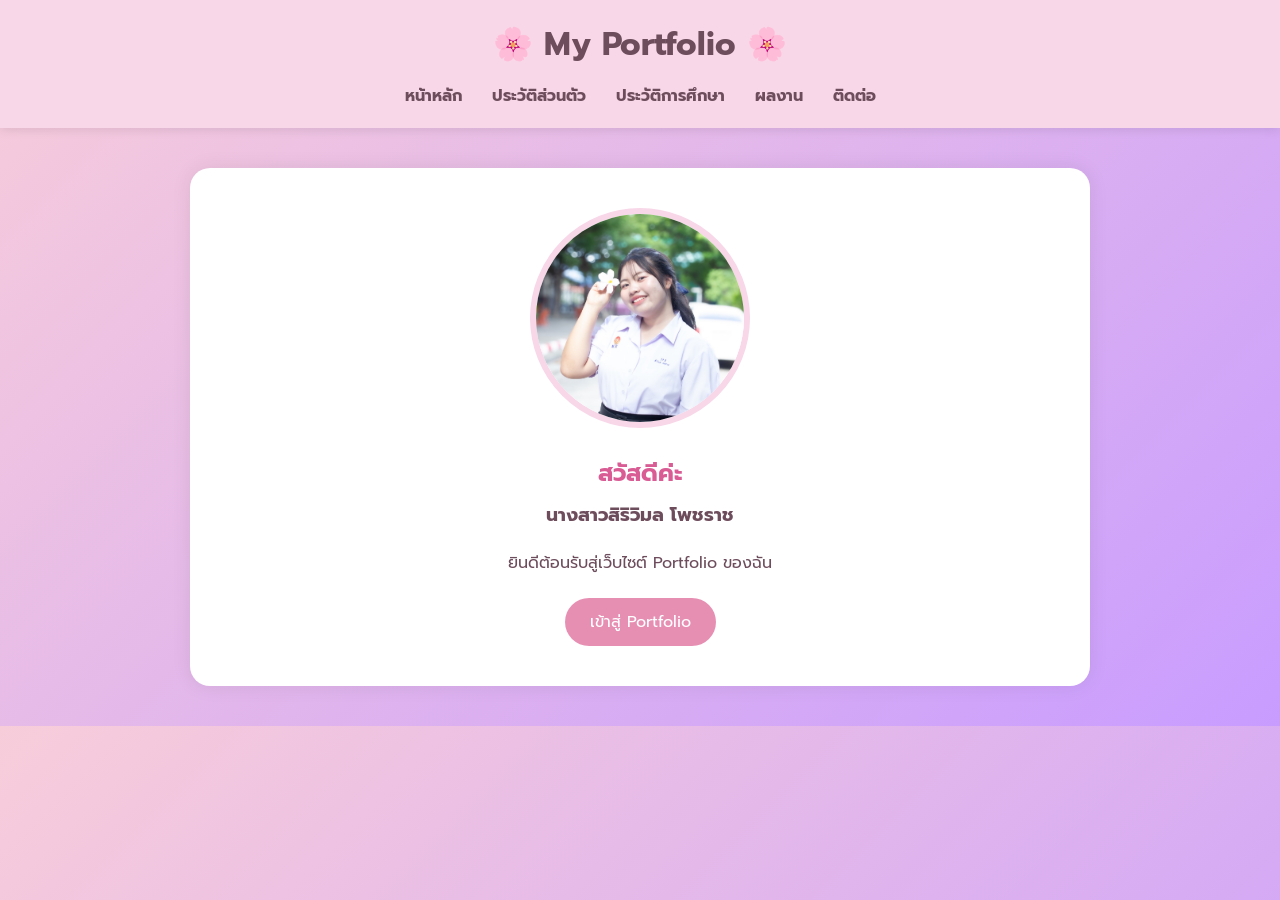
<file: index.html>
<!DOCTYPE html>
<html lang="th">
<head>
    <meta charset="UTF-8">
    <meta name="viewport" content="width=device-width, initial-scale=1.0">
    <title>My Portfolio</title>

    <link rel="stylesheet" href="style.css">

    <link href="https://fonts.googleapis.com/css2?family=Prompt:wght@300;400;600&display=swap" rel="stylesheet">
</head>

<body>
<div class="flowers"></div>

<script>
const flowers = document.querySelector(".flowers");

function createFlower() {
    const flower = document.createElement("div");
    flower.classList.add("flower");

    flower.innerHTML = "🌸";

    flower.style.left = Math.random() * 100 + "vw";
    flower.style.animationDuration = (Math.random() * 3 + 4) + "s";
    flower.style.fontSize = (Math.random() * 15 + 20) + "px";

    flowers.appendChild(flower);

    setTimeout(() => {
        flower.remove();
    }, 7000);
}

setInterval(createFlower, 300);
</script>
<header>

<h1>🌸 My Portfolio 🌸</h1>

<nav>
<a href="index.html">หน้าหลัก</a>
<a href="personal.html">ประวัติส่วนตัว</a>
<a href="education.html">ประวัติการศึกษา</a>
<a href="activity.html">ผลงาน</a>
<a href="contact.html">ติดต่อ</a>
</nav>

</header>

<section class="hero">

<img src="images/IMG_1755.jpeg" alt="Profile">

<h2>สวัสดีค่ะ</h2>

<h3>นางสาวสิริวิมล โพชราช</h3>

<p>
ยินดีต้อนรับสู่เว็บไซต์ Portfolio ของฉัน
</p>

<a class="btn" href="personal.html">เข้าสู่ Portfolio</a>

</section>

</body>
</html>
</file>
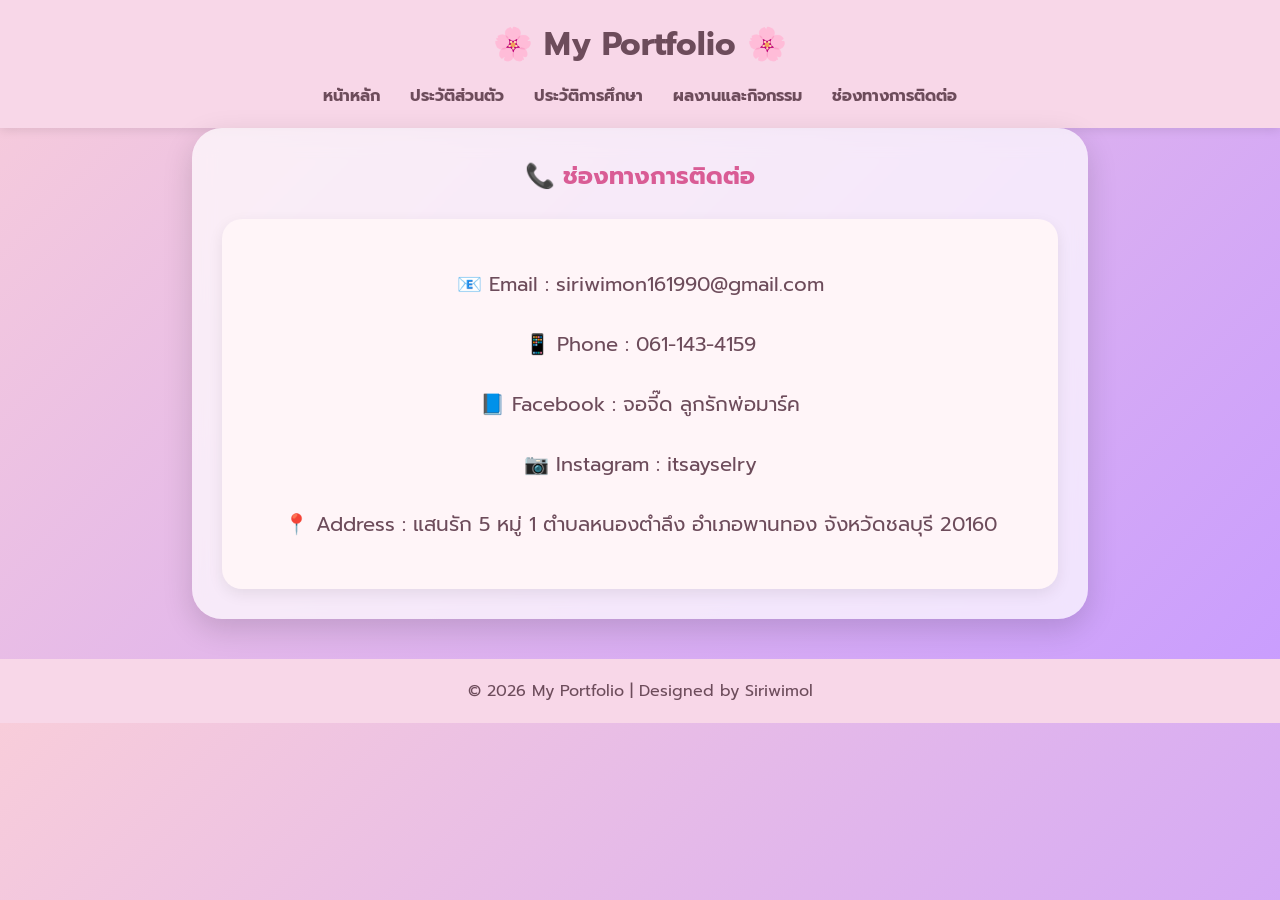
<file: contact.html>
<!DOCTYPE html>
<html lang="th">
<head>
<meta charset="UTF-8">
<meta name="viewport" content="width=device-width, initial-scale=1.0">
<title>ช่องทางการติดต่อ</title>

<link rel="stylesheet" href="style.css">
<link href="https://fonts.googleapis.com/css2?family=Prompt:wght@300;400;600&display=swap" rel="stylesheet">

</head>

<body>
<div class="flowers"></div>

<script>
const flowers = document.querySelector(".flowers");

function createFlower() {
    const flower = document.createElement("div");
    flower.classList.add("flower");

    flower.innerHTML = "🌸";

    flower.style.left = Math.random() * 100 + "vw";
    flower.style.animationDuration = (Math.random() * 3 + 4) + "s";
    flower.style.fontSize = (Math.random() * 15 + 20) + "px";

    flowers.appendChild(flower);

    setTimeout(() => {
        flower.remove();
    }, 7000);
}

setInterval(createFlower, 300);
</script>
<header>

<h1>🌸 My Portfolio 🌸</h1>

<nav>

<a href="index.html">หน้าหลัก</a>

<a href="personal.html">ประวัติส่วนตัว</a>

<a href="education.html">ประวัติการศึกษา</a>

<a href="activity.html">ผลงานและกิจกรรม</a>

<a href="contact.html">ช่องทางการติดต่อ</a>

</nav>

</header>

<section class="card">

<h2>📞 ช่องทางการติดต่อ</h2>

<div class="contact-box">

<p>📧 Email : siriwimon161990@gmail.com</p>

<p>📱 Phone : 061-143-4159</p>

<p>📘 Facebook : จอจี๊ด ลูกรักพ่อมาร์ค</p>

<p>📷 Instagram : itsayselry</p>

<p>📍 Address : แสนรัก 5 หมู่ 1 ตำบลหนองตำลึง อำเภอพานทอง จังหวัดชลบุรี 20160</p>

</div>

</section>

<footer>

© 2026 My Portfolio | Designed by Siriwimol

</footer>

</body>
</html>
</file>
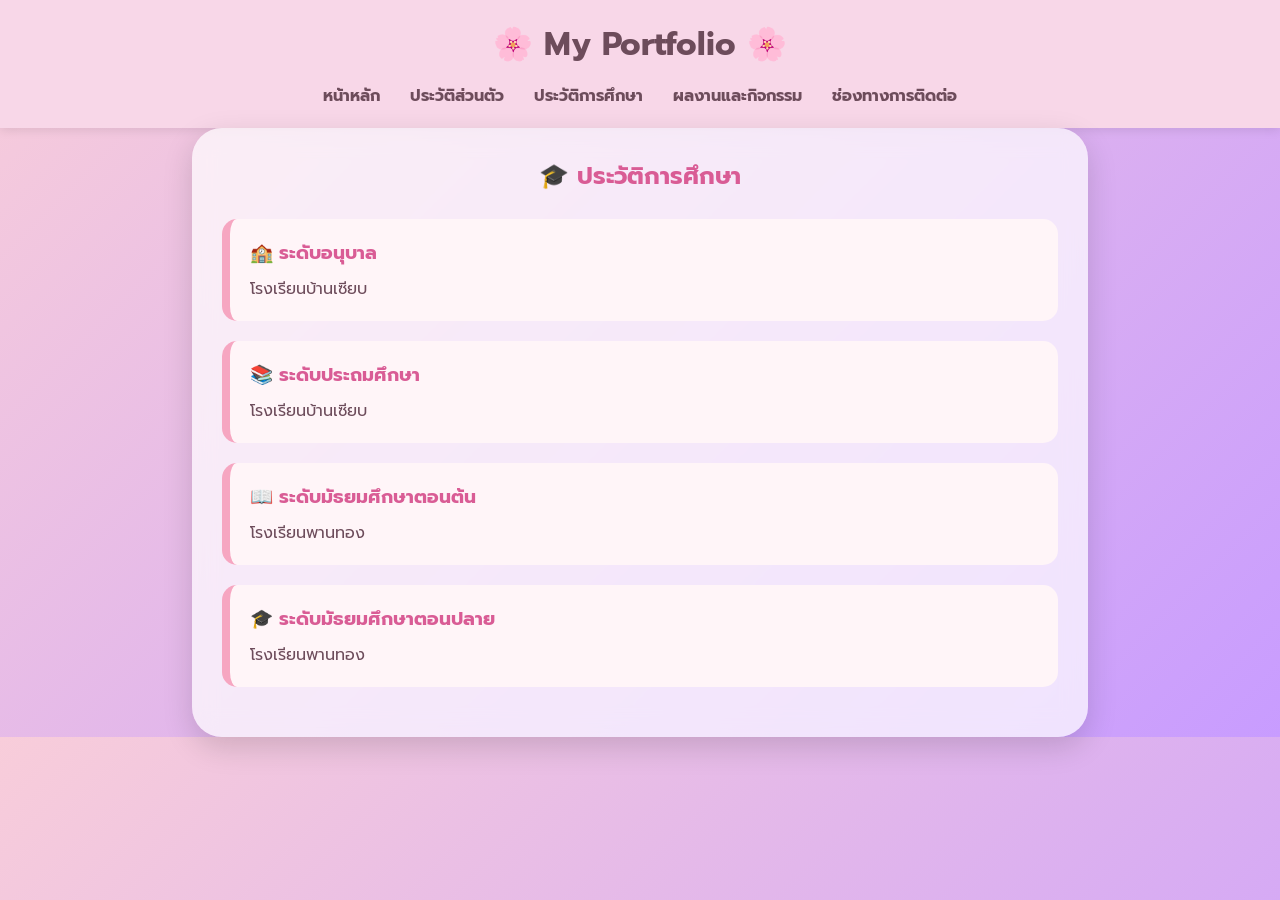
<file: education.html>
<!DOCTYPE html>

<html lang="th">

<head>

<meta charset="UTF-8">

<meta name="viewport" content="width=device-width, initial-scale=1.0">

<title>ประวัติการศึกษา</title>

<link rel="stylesheet" href="style.css">

<link href="https://fonts.googleapis.com/css2?family=Prompt:wght@300;400;600&display=swap" rel="stylesheet">

</head>

<body>
<div class="flowers"></div>

<script>
const flowers = document.querySelector(".flowers");

function createFlower() {
    const flower = document.createElement("div");
    flower.classList.add("flower");

    flower.innerHTML = "🌸";

    flower.style.left = Math.random() * 100 + "vw";
    flower.style.animationDuration = (Math.random() * 3 + 4) + "s";
    flower.style.fontSize = (Math.random() * 15 + 20) + "px";

    flowers.appendChild(flower);

    setTimeout(() => {
        flower.remove();
    }, 7000);
}

setInterval(createFlower, 300);
</script>
<header>

<h1>🌸 My Portfolio 🌸</h1>

<nav>

<a href="index.html">หน้าหลัก</a>

<a href="personal.html">ประวัติส่วนตัว</a>

<a href="education.html">ประวัติการศึกษา</a>

<a href="activity.html">ผลงานและกิจกรรม</a>

<a href="contact.html">ช่องทางการติดต่อ</a>

</nav>

</header>

<section class="card">

<h2>🎓 ประวัติการศึกษา</h2>

<div class="edu-box">

<h3>🏫 ระดับอนุบาล</h3>

<p>โรงเรียนบ้านเซียบ</p>

</div>

<div class="edu-box">

<h3>📚 ระดับประถมศึกษา</h3>

<p>โรงเรียนบ้านเซียบ</p>

</div>

<div class="edu-box">

<h3>📖 ระดับมัธยมศึกษาตอนต้น</h3>

<p>โรงเรียนพานทอง</p>

</div>

<div class="edu-box">

<h3>🎓 ระดับมัธยมศึกษาตอนปลาย</h3>

<p>โรงเรียนพานทอง</p>

</div>

</section>

</body>

</html>
</file>
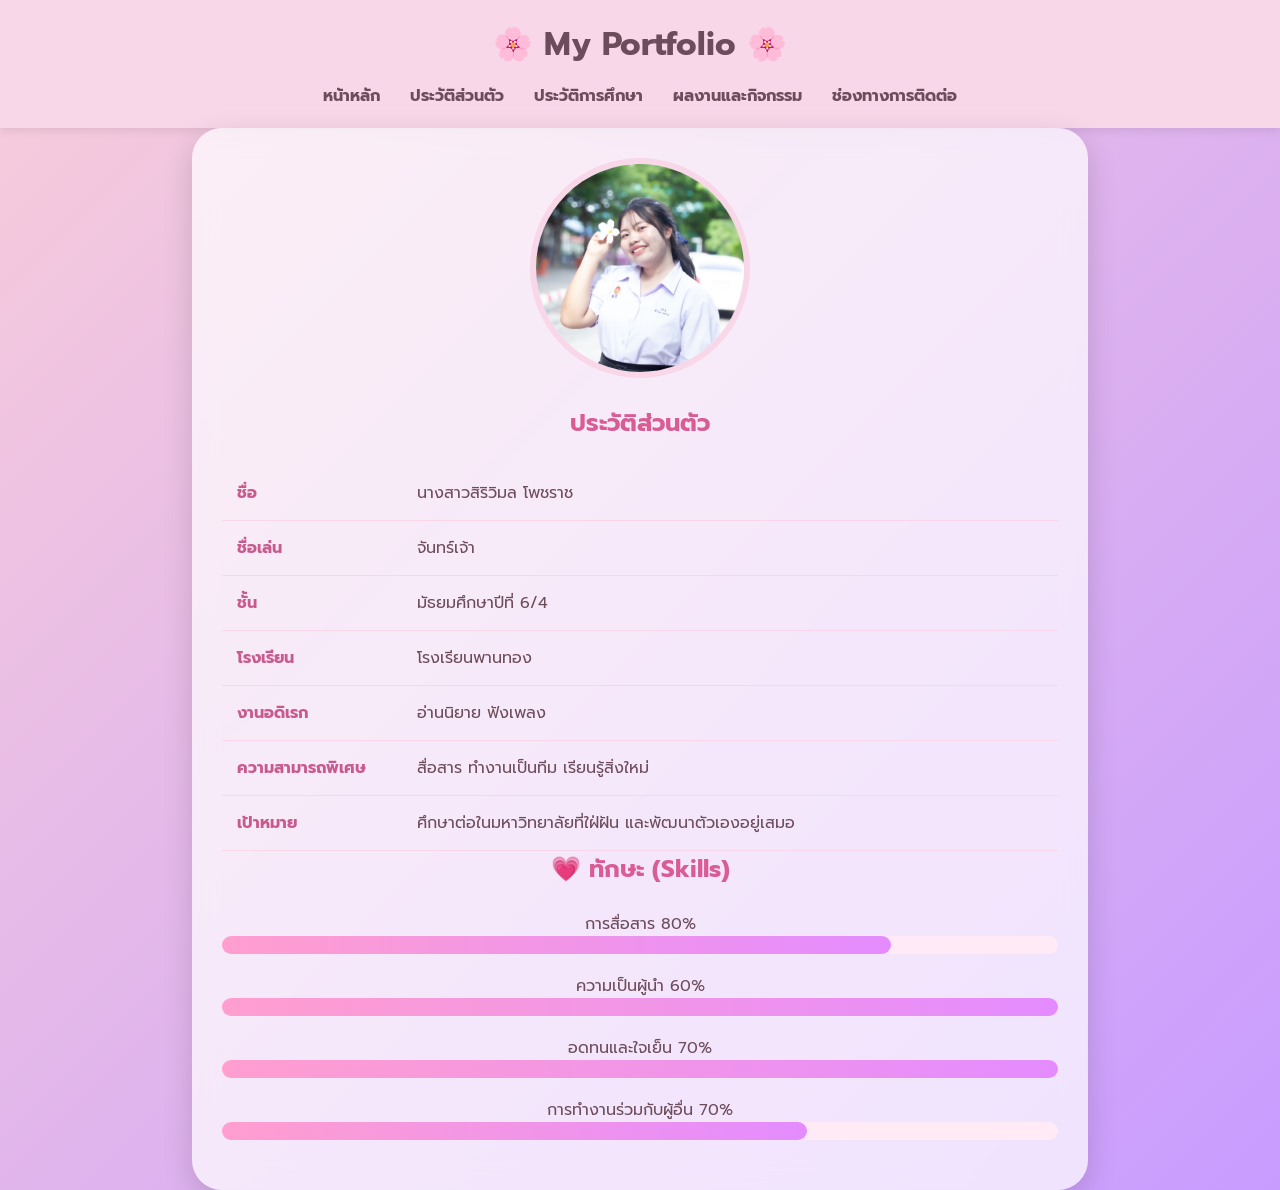
<file: personal.html>
<!DOCTYPE html>
<html lang="th">
<head>
<meta charset="UTF-8">
<meta name="viewport" content="width=device-width, initial-scale=1.0">
<title>ประวัติส่วนตัว</title>

</div>
<link rel="stylesheet" href="style.css">

<link href="https://fonts.googleapis.com/css2?family=Prompt:wght@300;400;600&display=swap" rel="stylesheet">

</head>

<body>
<div class="flowers"></div>

<script>
const flowers = document.querySelector(".flowers");

function createFlower() {
    const flower = document.createElement("div");
    flower.classList.add("flower");

    flower.innerHTML = "🌸";

    flower.style.left = Math.random() * 100 + "vw";
    flower.style.animationDuration = (Math.random() * 3 + 4) + "s";
    flower.style.fontSize = (Math.random() * 15 + 20) + "px";

    flowers.appendChild(flower);

    setTimeout(() => {
        flower.remove();
    }, 7000);
}

setInterval(createFlower, 300);
</script>
<header>

<h1>🌸 My Portfolio 🌸</h1>

<nav>
<a href="index.html">หน้าหลัก</a>
<a href="personal.html">ประวัติส่วนตัว</a>
<a href="education.html">ประวัติการศึกษา</a>
<a href="activity.html">ผลงานและกิจกรรม</a>
<a href="contact.html">ช่องทางการติดต่อ</a>
</nav>

</header>

<section class="card">

<img src="images/IMG_1755.jpeg" alt="Profile">

<h2>ประวัติส่วนตัว</h2>

<table>

<tr>
<td><b>ชื่อ</b></td>
<td>นางสาวสิริวิมล โพชราช</td>
</tr>

<tr>
<td><b>ชื่อเล่น</b></td>
<td>จันทร์เจ้า</td>
</tr>

<tr>
<td><b>ชั้น</b></td>
<td>มัธยมศึกษาปีที่ 6/4</td>
</tr>

<tr>
<td><b>โรงเรียน</b></td>
<td>โรงเรียนพานทอง</td>
</tr>

<tr>
<td><b>งานอดิเรก</b></td>
<td>อ่านนิยาย ฟังเพลง</td>
</tr>

<tr>
<td><b>ความสามารถพิเศษ</b></td>
<td>สื่อสาร ทำงานเป็นทีม เรียนรู้สิ่งใหม่</td>
</tr>

<tr>
<td><b>เป้าหมาย</b></td>
<td>ศึกษาต่อในมหาวิทยาลัยที่ใฝ่ฝัน และพัฒนาตัวเองอยู่เสมอ</td>
</tr>
</table>

<h2>💗 ทักษะ (Skills)</h2>

<div class="skill">
    <p>การสื่อสาร <span>80%</span></p>
    <div class="bar">
        <div class="fill communication"></div>
    </div>
</div>

<div class="skill">
    <p>ความเป็นผู้นำ <span>60%</span></p>
    <div class="bar">
        <div class="fill leadership"></div>
    </div>
</div>

<div class="skill">
    <p>อดทนและใจเย็น <span>70%</span></p>
    <div class="bar">
        <div class="fill patience"></div>
    </div>
</div>

<div class="skill">
    <p>การทำงานร่วมกับผู้อื่น <span>70%</span></p>
    <div class="bar">
        <div class="fill teamwork"></div>
    </div>
</div>

</section>
</table>

</section>

</body>
</html>
</file>
<file: style.css>
*{
margin:0;
padding:0;
box-sizing:border-box;
font-family:'Prompt',sans-serif;
}

body{
background:#FFF5F8;
color:#6D4C5B;
}

header{
background:#F8D7E8;
padding:20px;
text-align:center;
box-shadow:0 2px 10px rgba(0,0,0,.1);
}

nav{
margin-top:15px;
}

nav a{
text-decoration:none;
margin:12px;
color:#6D4C5B;
font-weight:bold;
}

nav a:hover{
color:#E86BA3;
}

.hero{
width:90%;
max-width:900px;
margin:40px auto;
background:white;
padding:40px;
text-align:center;
border-radius:20px;
box-shadow:0 0 20px rgba(0,0,0,.08);
}

.hero img{
width:220px;
height:220px;
border-radius:50%;
object-fit:cover;
border:6px solid #F8D7E8;
margin-bottom:20px;
}

.hero h2{
color:#D95C95;
margin-bottom:10px;
}

.hero p{
margin:20px 0;
line-height:1.8;
}

.btn{
display:inline-block;
padding:12px 25px;
background:#E78FB3;
color:white;
text-decoration:none;
border-radius:30px;
}

.btn:hover{
background:#D95C95;
}
.card{
width:85%;
max-width:900px;
margin:40px auto;
background:white;
padding:40px;
border-radius:20px;
box-shadow:0 5px 15px rgba(0,0,0,.08);
text-align:center;
}

.card img{
width:220px;
height:220px;
border-radius:50%;
object-fit:cover;
border:6px solid #F8D7E8;
margin-bottom:20px;
}

.card h2{
color:#D95C95;
margin-bottom:25px;
}

table{
width:100%;
border-collapse:collapse;
}

td{
padding:15px;
border-bottom:1px solid #F8D7E8;
text-align:left;
}

td:first-child{
width:180px;
font-weight:bold;
color:#C85A8E;
}
.edu-box{

background:#FFF5F8;

border-left:8px solid #F6A6C1;

padding:20px;

margin:20px 0;

border-radius:15px;

text-align:left;

transition:.3s;

}

.edu-box:hover{

transform:translateX(8px);

background:#FFEAF2;

}

.edu-box h3{

color:#D95C95;

margin-bottom:10px;

}
.gallery{
display:grid;
grid-template-columns:repeat(auto-fit,minmax(250px,1fr));
gap:25px;
margin-top:30px;
}

.item{
background:#FFF5F8;
padding:15px;
border-radius:20px;
text-align:center;
transition:.3s;
box-shadow:0 3px 10px rgba(0,0,0,.08);
}

.item:hover{
transform:translateY(-8px);
}

.item img{
width:100%;
height:220px;
object-fit:cover;
border-radius:15px;
}

.item h3{
margin:15px 0 10px;
color:#D95C95;
}
.contact-box{

background:#FFF5F8;

padding:30px;

border-radius:20px;

line-height:2.5;

font-size:20px;

box-shadow:0 5px 15px rgba(0,0,0,.08);

}

.contact-box p{

margin:10px 0;

}

footer{

margin-top:40px;

background:#F8D7E8;

padding:20px;

text-align:center;

color:#6D4C5B;

}
body{
    animation: fadeIn 1s ease-in;
}

@keyframes fadeIn{
    from{
        opacity:0;
    }
    to{
        opacity:1;
    }
}
.hero img,
.card img{
    animation: floating 3s ease-in-out infinite;
}

@keyframes floating{
    0%{
        transform:translateY(0);
    }

    50%{
        transform:translateY(-12px);
    }

    100%{
        transform:translateY(0);
      nav a{
    transition:0.3s;
}

nav a:hover{
    color:#E75480;
    transform:scale(1.15);
}
    }
}
.card{
    transition:0.4s;
}

.card:hover{
    transform:translateY(-10px);
}
.item img{
    transition:0.5s;
}

.item img:hover{
    transform:scale(1.08);
}
.btn{
    transition:.3s;
}

.btn:hover{
    transform:scale(1.08);
}
h1,h2{
    animation:slideDown 1s;
}

@keyframes slideDown{

from{
    opacity:0;
    transform:translateY(-30px);
}

to{
    opacity:1;
    transform:translateY(0);
}

}
/* ดอกไม้ตก */

.flowers{
    position: fixed;
    top: 0;
    left: 0;
    width: 100%;
    height: 100%;
    pointer-events: none;
    overflow: hidden;
    z-index: 999;
}

.flower{
    position: absolute;
    top: -50px;
    animation: fall linear forwards;
}

@keyframes fall{
    0%{
        transform: translateY(-50px) rotate(0deg);
        opacity: 1;
    }

    100%{
        transform: translateY(110vh) translateX(50px) rotate(360deg);
        opacity: 0;
    }
}
body{
    background:linear-gradient(135deg,#f8cdda,#c89cff);
    font-family:'Poppins',sans-serif;
}

.card{
    width:70%;
    margin:auto;
    padding:30px;
    background:rgba(255,255,255,.7);
    backdrop-filter:blur(12px);
    border-radius:30px;
    box-shadow:0 10px 30px rgba(0,0,0,.15);
    transition:.4s;
}

.card:hover{
    transform:translateY(-8px);
}

h2{
    color:#b64fc8;
}

.skill{
    margin:20px 0;
}

.bar{
    width:100%;
    height:18px;
    background:#ffeaf5;
    border-radius:20px;
}

.fill{
    height:18px;
    border-radius:20px;
    background:linear-gradient(90deg,#ff9ecf,#e48cff);
}

.communication{width:80%;}
.leader{width:60%;}
.patient{width:70%;}
.teamwork{width:70%;}
</file>
